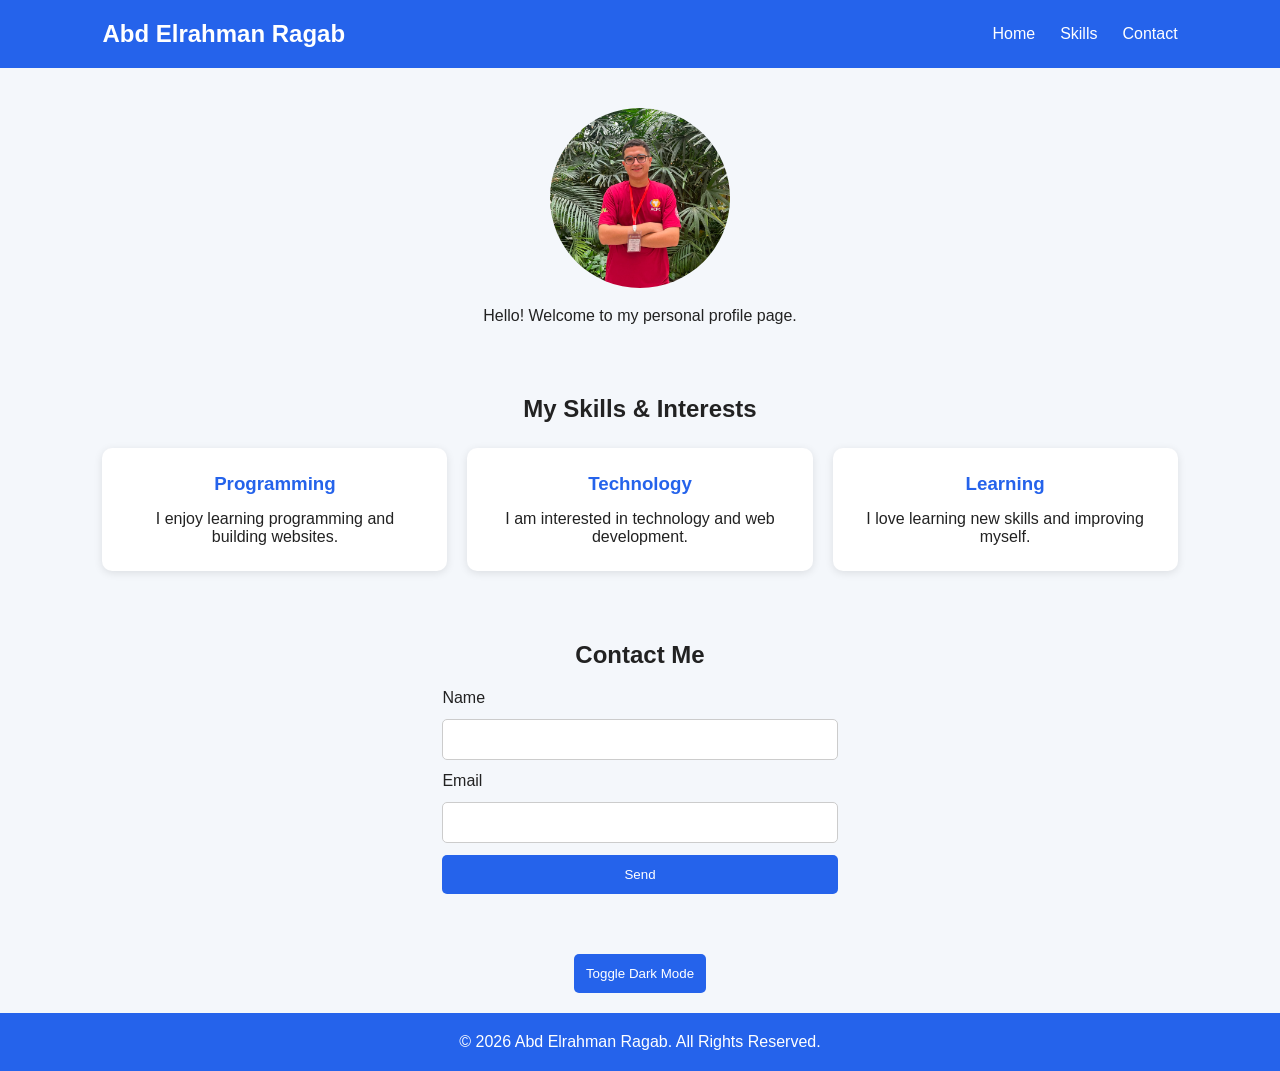
<file: index.html>
<!-- Name: Abd Elrahman Ragab | Student ID: 225105943 -->

<!DOCTYPE html>
<html lang="en">
<head>
    <meta charset="UTF-8">
    <meta name="viewport" content="width=device-width, initial-scale=1.0">
    <title>Abd Elrahman Ragab | Profile Page</title>
    <link rel="stylesheet" href="css/style.css">
</head>
<body>

    <header>
        <nav class="navbar">
            <h1>Abd Elrahman Ragab</h1>

            <div class="nav-links">
                <a href="#home">Home</a>
                <a href="#skills">Skills</a>
                <a href="#contact">Contact</a>
            </div>
        </nav>
    </header>

    <main>
        <section id="home" class="profile">
            <img src="images/me.jpg"
                 alt="Abd Elrahman Ragab's profile photo">

            <p>Hello! Welcome to my personal profile page.</p>
        </section>

        <section id="skills">
            <h2>My Skills &amp; Interests</h2>

            <div class="cards">
                <div class="card">
                    <h3>Programming</h3>
                    <p>I enjoy learning programming and building websites.</p>
                </div>

                <div class="card">
                    <h3>Technology</h3>
                    <p>I am interested in technology and web development.</p>
                </div>

                <div class="card">
                    <h3>Learning</h3>
                    <p>I love learning new skills and improving myself.</p>
                </div>
            </div>
        </section>

        <section id="contact" class="contact">
            <h2>Contact Me</h2>

            <form>
                <label for="name">Name</label>
                <input type="text" id="name" name="name" required>

                <label for="email">Email</label>
                <input type="email" id="email" name="email" required>

                <button type="submit">Send</button>
            </form>
        </section>

        <button id="themeButton" type="button">
            Toggle Dark Mode
        </button>
    </main>

    <footer>
        <p>&copy; 2026 Abd Elrahman Ragab. All Rights Reserved.</p>
    </footer>

    <script src="js/script.js"></script>
</body>
</html>
</file>
<file: css/style.css>
* {
    box-sizing: border-box;
    margin: 0;
    padding: 0;
}

:root {
    --primary-color: #2563eb;
    --background-color: #f4f7fb;
    --text-color: #222;
    --card-color: #ffffff;
}

body {
    font-family: Arial, sans-serif;
    background-color: var(--background-color);
    color: var(--text-color);
    transition: 0.3s;
}

.navbar {
    display: flex;
    justify-content: space-between;
    align-items: center;
    padding: 20px 8%;
    background-color: var(--primary-color);
    color: white;
}

.nav-links {
    display: flex;
    gap: 25px;
}

.nav-links a {
    color: white;
    text-decoration: none;
}

.profile {
    text-align: center;
    padding: 40px 20px;
}

.profile h1 {
    margin-bottom: 20px;
}

.profile img {
    width: 180px;
    height: 180px;
    border-radius: 50%;
    object-fit: cover;
    margin-bottom: 15px;
}

#skills {
    padding: 30px 8%;
    text-align: center;
}

.cards {
    display: flex;
    gap: 20px;
    margin-top: 25px;
}

.card {
    flex: 1;
    background-color: var(--card-color);
    padding: 25px;
    border-radius: 10px;
    box-shadow: 0 2px 8px rgba(0, 0, 0, 0.1);
    transition: 0.3s;
}

.card:hover {
    transform: translateY(-5px);
}

.card h3 {
    margin-bottom: 15px;
    color: var(--primary-color);
}

.contact {
    padding: 40px 8%;
    max-width: 600px;
    margin: auto;
}

.contact h2 {
    text-align: center;
    margin-bottom: 20px;
}

form {
    display: flex;
    flex-direction: column;
    gap: 12px;
}

input {
    padding: 12px;
    border: 1px solid #ccc;
    border-radius: 5px;
}

button {
    padding: 12px;
    background-color: var(--primary-color);
    color: white;
    border: none;
    border-radius: 5px;
    cursor: pointer;
}

#themeButton {
    display: block;
    margin: 20px auto;
}

footer {
    text-align: center;
    padding: 20px;
    background-color: var(--primary-color);
    color: white;
}

body.dark {
    --background-color: #121212;
    --text-color: #f5f5f5;
    --card-color: #252525;
}

@media (max-width: 600px) {
    .navbar {
        flex-direction: column;
        gap: 15px;
    }

    .cards {
        flex-direction: column;
    }
}
</file>
